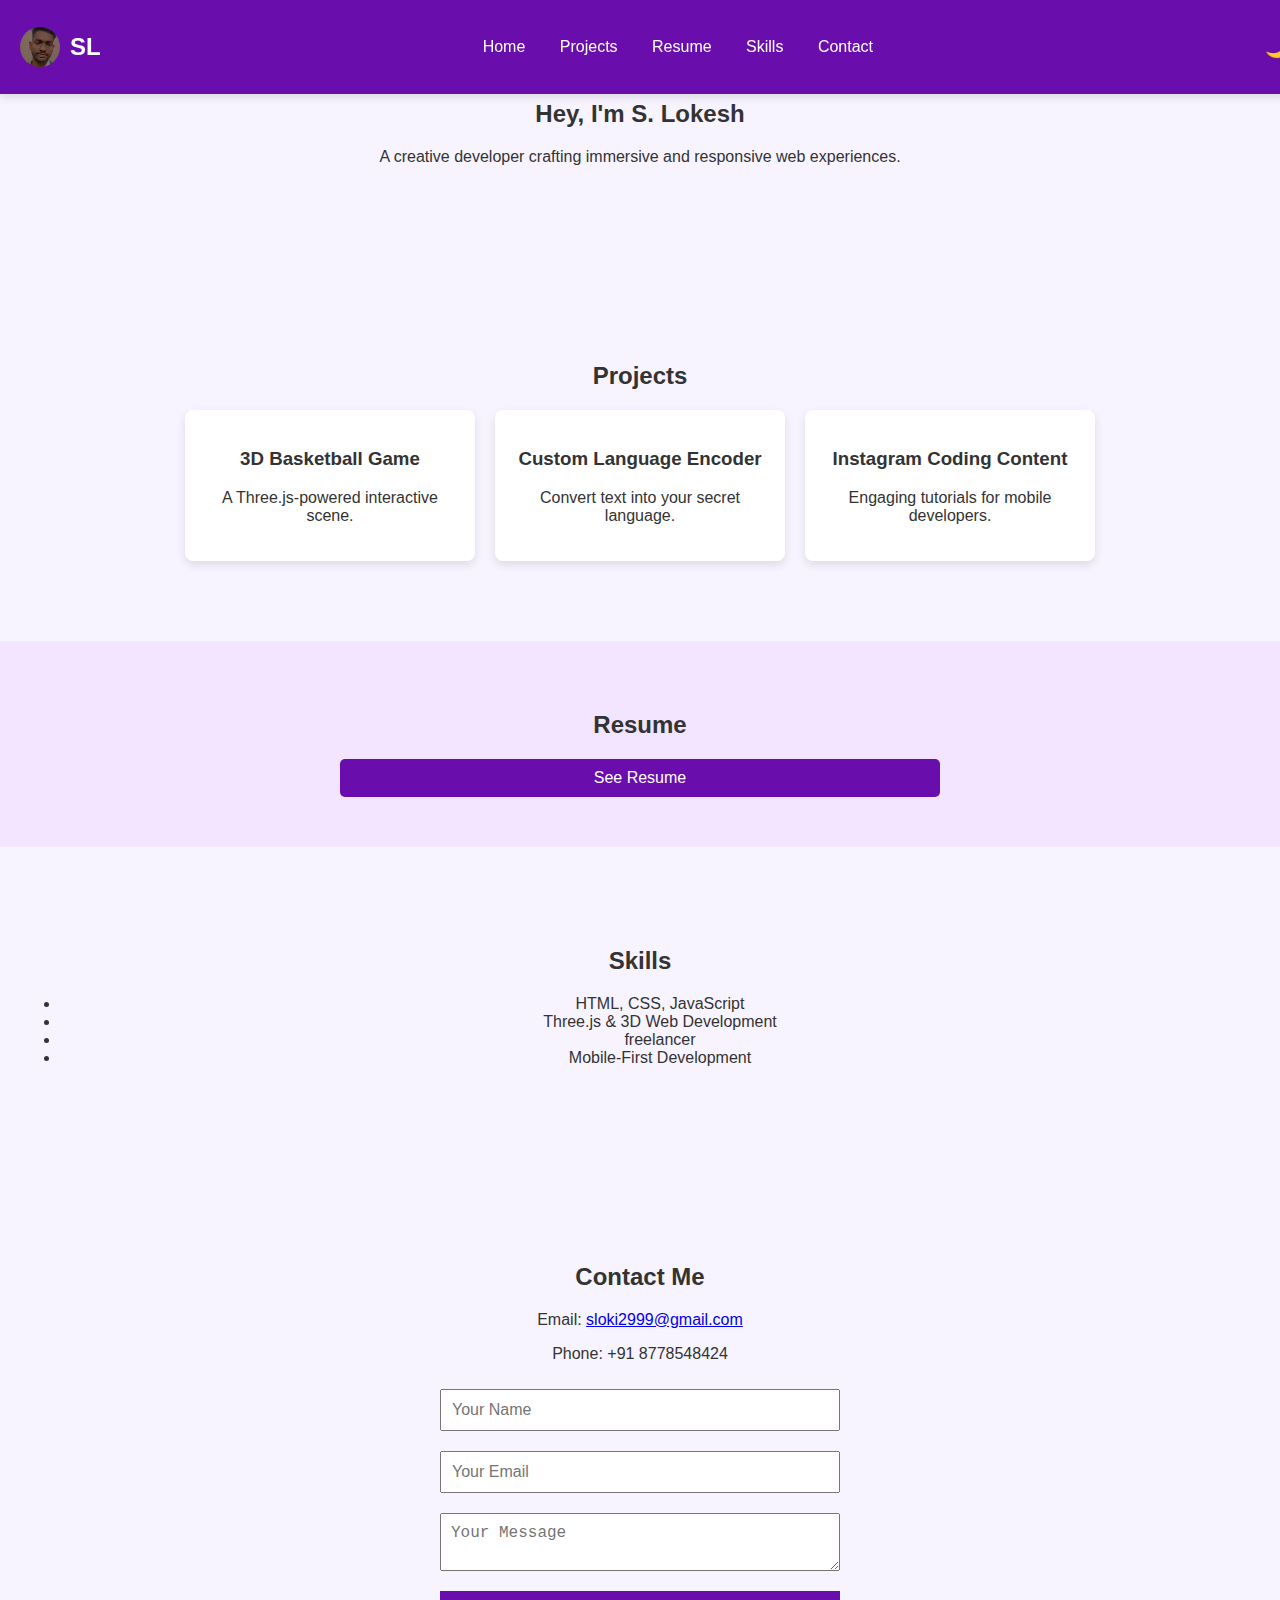
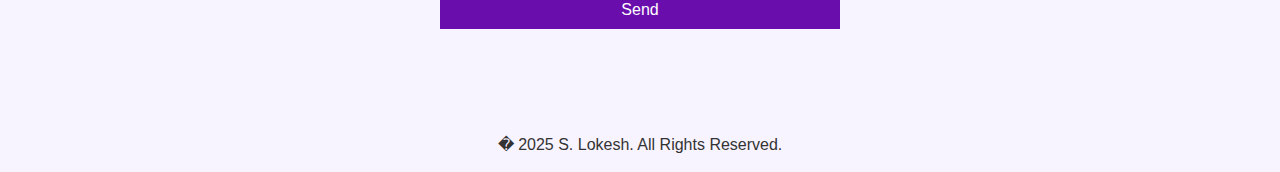
<file: index.html>
<!DOCTYPE html>
<html lang="en">
<head>
    <meta charset="UTF-8">
    <meta name="viewport" content="width=device-width, initial-scale=1.0">
    <title>S. Lokesh - Portfolio</title>
    <link rel="stylesheet" href="style.css">
</head>
<body>

    <header>
        <div class="logo">
            <img src="loki.jpg" alt="S. Lokesh" class="profile-pic">
            <span>SL</span>
        </div>
        <nav>
            <a href="#home">Home</a>
            <a href="#projects">Projects</a>
            <a href="#resume">Resume</a>
            <a href="#skills">Skills</a>
            <a href="#contact">Contact</a>
        </nav>
        <button id="theme-toggle">🌙</button>
    </header>

    <section id="home">
        <h2>Hey, I'm <span>S. Lokesh</span> </h2>
        <p>A creative developer crafting immersive and responsive web experiences.</p>
    </section>

    <section id="projects">
        <h2>Projects</h2>
        <div class="project-grid">
            <div class="project-card">
                <h3>3D Basketball Game</h3>
                <p>A Three.js-powered interactive scene.</p>
            </div>
            <div class="project-card">
                <h3>Custom Language Encoder</h3>
                <p>Convert text into your secret language.</p>
            </div>
            <div class="project-card">
                <h3>Instagram Coding Content</h3>
                <p>Engaging tutorials for mobile developers.</p>
            </div>
        </div>
    </section>

    <section id="resume">
        <h2>Resume</h2>
        <div class="resume-content">
          
            <a href="resume.html" download class="download-btn" >See Resume</a>
        </div>
    </section>

    <section id="skills">
        <h2>Skills</h2>
        <ul>
            <li>HTML, CSS, JavaScript</li>
            <li>Three.js & 3D Web Development</li>
            <li>freelancer</li>
            <li>Mobile-First Development</li>
        </ul>
    </section>

    <section id="contact">
        <h2>Contact Me</h2>
        <p>Email: <a href="mailto:sloki2999@gmail.com">sloki2999@gmail.com</a></p>
        <p>Phone: <a href="+91 8778548424" ></a>+91 8778548424</a></p>
        
        <form>
            <input type="text" placeholder="Your Name" required>
            <input type="email" placeholder="Your Email" required>
            <textarea placeholder="Your Message"></textarea>
            <button type="submit">Send</button>
        </form>
    </section>

    <footer>
        <p>� 2025 S. Lokesh. All Rights Reserved.</p>
    </footer>

    <script src="script.js"></script>
</body>
</html>
</file>
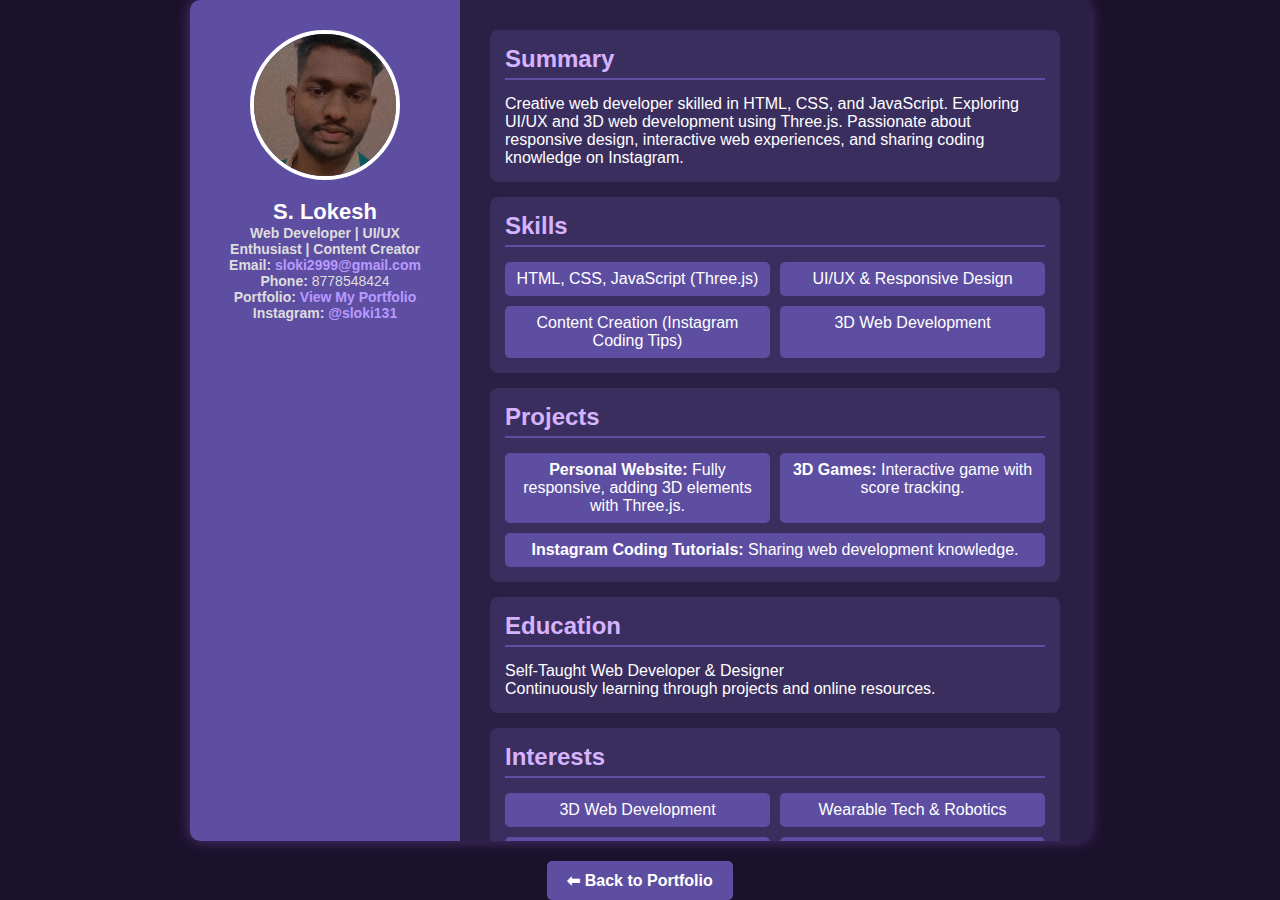
<file: resume.html>
<!DOCTYPE html>
<html lang="en">
<head>
    <meta charset="UTF-8">
    <meta name="viewport" content="width=device-width, initial-scale=1.0">
    <title>Resume - S. Lokesh</title>
    <style>
        * {
            margin: 0;
            padding: 0;
            box-sizing: border-box;
        }

        body {
            font-family: Arial, sans-serif;
            background-color: #1a112b;
            color: #fff;
            display: flex;
            justify-content: center;
            align-items: center;
            flex-direction: column;
            height: 100vh;
        }

        .resume {
            display: flex;
            width: 900px;
            background: #2a1f44;
            border-radius: 10px;
            box-shadow: 0px 0px 15px rgba(136, 93, 201, 0.5);
            overflow: hidden;
        }

        /* Sidebar */
        .sidebar {
            width: 30%;
            background: #5e4ea2;
            padding: 30px;
            text-align: center;
        }

        .sidebar img {
            width: 150px;
            height: 150px;
            border-radius: 50%;
            border: 4px solid #fff;
            object-fit: cover;
        }

        .sidebar h1 {
            margin-top: 15px;
            font-size: 22px;
        }

        .sidebar p {
            font-size: 14px;
            color: #ddd;
        }

        .sidebar a {
            color: #b89aff;
            text-decoration: none;
            font-weight: bold;
        }

        .sidebar a:hover {
            text-decoration: underline;
        }

        /* Main Content */
        .content {
            width: 70%;
            padding: 30px;
        }

        h2 {
            color: #d5b3ff;
            border-bottom: 2px solid #5e4ea2;
            padding-bottom: 5px;
            margin-bottom: 15px;
        }

        .section {
            background: #3a2e5f;
            padding: 15px;
            border-radius: 8px;
            margin-bottom: 15px;
        }

        ul {
            list-style: none;
            padding: 0;
        }

        .skills ul, .projects ul, .interests ul {
            display: flex;
            flex-wrap: wrap;
            gap: 10px;
        }

        .skills li, .projects li, .interests li {
            background: #5e4ea2;
            padding: 8px;
            border-radius: 5px;
            text-align: center;
            flex: 1 1 calc(50% - 10px);
        }

        /* Index Button */
        .index-btn {
            margin-top: 20px;
            padding: 10px 20px;
            background: #5e4ea2;
            color: white;
            font-size: 16px;
            font-weight: bold;
            border: none;
            border-radius: 5px;
            cursor: pointer;
            text-decoration: none;
            display: inline-block;
        }

        .index-btn:hover {
            background: #6f5bb5;
        }

        @media (max-width: 920px) {
            .resume {
                flex-direction: column;
                width: 95%;
            }

            .sidebar {
                width: 100%;
                padding: 20px;
            }

            .content {
                width: 100%;
                padding: 20px;
            }
        }
    </style>
</head>
<body>

    <div class="resume">
        <!-- Sidebar with Photo -->
        <div class="sidebar">
            <img src="loki.jpg" alt="S. Lokesh">
            <h1>S. Lokesh</h1>
            <p><strong>Web Developer | UI/UX Enthusiast | Content Creator</strong></p>
            <p><strong>Email:</strong> <a href="mailto:sloki2999@gmail.com">sloki2999@gmail.com</a></p>
            <p><strong>Phone:</strong> 8778548424</p>
            <p><strong>Portfolio:</strong> <a href="your-portfolio-link" target="_blank">View My Portfolio</a></p>
            <p><strong>Instagram:</strong> <a href="https://www.instagram.com/sloki131" target="_blank">@sloki131</a></p>
        </div>

        <!-- Main Content -->
        <div class="content">
            <div class="section">
                <h2>Summary</h2>
                <p>Creative web developer skilled in HTML, CSS, and JavaScript. Exploring UI/UX and 3D web development using Three.js. Passionate about responsive design, interactive web experiences, and sharing coding knowledge on Instagram.</p>
            </div>

            <div class="section skills">
                <h2>Skills</h2>
                <ul>
                    <li>HTML, CSS, JavaScript (Three.js)</li>
                    <li>UI/UX & Responsive Design</li>
                    <li>Content Creation (Instagram Coding Tips)</li>
                    <li>3D Web Development</li>
                </ul>
            </div>

            <div class="section projects">
                <h2>Projects</h2>
                <ul>
                    <li><strong>Personal Website:</strong> Fully responsive, adding 3D elements with Three.js.</li>
                    <li><strong>3D Games:</strong> Interactive game with score tracking.</li>
                    <li><strong>Instagram Coding Tutorials:</strong> Sharing web development knowledge.</li>
                </ul>
            </div>

            <div class="section">
                <h2>Education</h2>
                <p>Self-Taught Web Developer & Designer</p>
                <p>Continuously learning through projects and online resources.</p>
            </div>

            <div class="section interests">
                <h2>Interests</h2>
                <ul>
                    <li>3D Web Development</li>
                    <li>Wearable Tech & Robotics</li>
                    <li>Bodybuilding & Budget Nutrition</li>
                    <li>Sports - Athletics</li>
                </ul>
            </div>
        </div>
    </div>

    <!-- Index Button -->
    <a href="index.html" class="index-btn">⬅ Back to Portfolio</a>

</body>
</html>
</file>
<file: style.css>
/* General Styles */
body {
    font-family: Arial, sans-serif;
    margin: 0;
    padding: 0;
    background: #f8f4ff;
    color: #333;
    text-align: center;
    transition: background 0.3s, color 0.3s;
}

/* Dark Mode */
.dark-mode {
    background: #200d40;
    color: #fff;
}

/* Header */
header {
    background: #6a0dad;
    color: white;
    display: flex;
    justify-content: space-between;
    align-items: center;
    padding: 15px 20px;
    position: fixed;
    width: 100%;
    top: 0;
    box-shadow: 0 4px 8px rgba(0, 0, 0, 0.1);
}

.logo {
    display: flex;
    align-items: center;
    font-size: 1.5em;
    font-weight: bold;
}

.profile-pic {
    width: 40px;
    height: 40px;
    border-radius: 50%;
    margin-right: 10px;
    object-fit: cover;
}
nav a {
    color: white;
    text-decoration: none;
    margin: 0 15px;
    transition: 0.3s;
}

nav a:hover {
    text-decoration: underline;
}

/* Sections */
section {
    padding: 80px 20px;
}

/* Projects */
.project-grid {
    display: flex;
    justify-content: center;
    flex-wrap: wrap;
    gap: 20px;
}

.project-card {
    background: #fff;
    padding: 20px;
    border-radius: 8px;
    box-shadow: 0 4px 10px rgba(0, 0, 0, 0.1);
    transition: transform 0.3s, box-shadow 0.3s;
    width: 250px;
}

.project-card:hover {
    transform: scale(1.05);
    box-shadow: 0 8px 16px rgba(0, 0, 0, 0.2);
}

.dark-mode .project-card {
    background: #311b92;
}

/* Resume Section */
#resume {
    background: #f3e5ff;
    padding: 50px 20px;
}

.dark-mode #resume {
    background: #311b92;
}

.resume-content {
    max-width: 600px;
    margin: auto;
    text-align: left;
}

.resume-content h3 {
    color: #6a0dad;
    margin-top: 20px;
}

.dark-mode .resume-content h3 {
    color: #bb86fc;
}

.resume-content ul {
    list-style: none;
    padding: 0;
}

.resume-content li {
    background: white;
    padding: 10px;
    margin: 5px 0;
    border-radius: 5px;
}

.dark-mode .resume-content li {
    background: #4527a0;
}

.download-btn {
    display: block;
    text-align: center;
    background: #6a0dad;
    color: white;
    padding: 10px;
    margin-top: 20px;
    border-radius: 5px;
    text-decoration: none;
}

.download-btn:hover {
    background: #570d9b;
}

/* Contact Form */
form {
    display: flex;
    flex-direction: column;
    max-width: 400px;
    margin: auto;
}

input, textarea, button {
    margin: 10px 0;
    padding: 10px;
    font-size: 16px;
}

button {
    background: #6a0dad;
    color: white;
    border: none;
    cursor: pointer;
}

button:hover {
    background: #570d9b;
}

/* Theme Toggle Button */
#theme-toggle {
    background: none;
    border: none;
    font-size: 20px;
    cursor: pointer;
}
</file>
